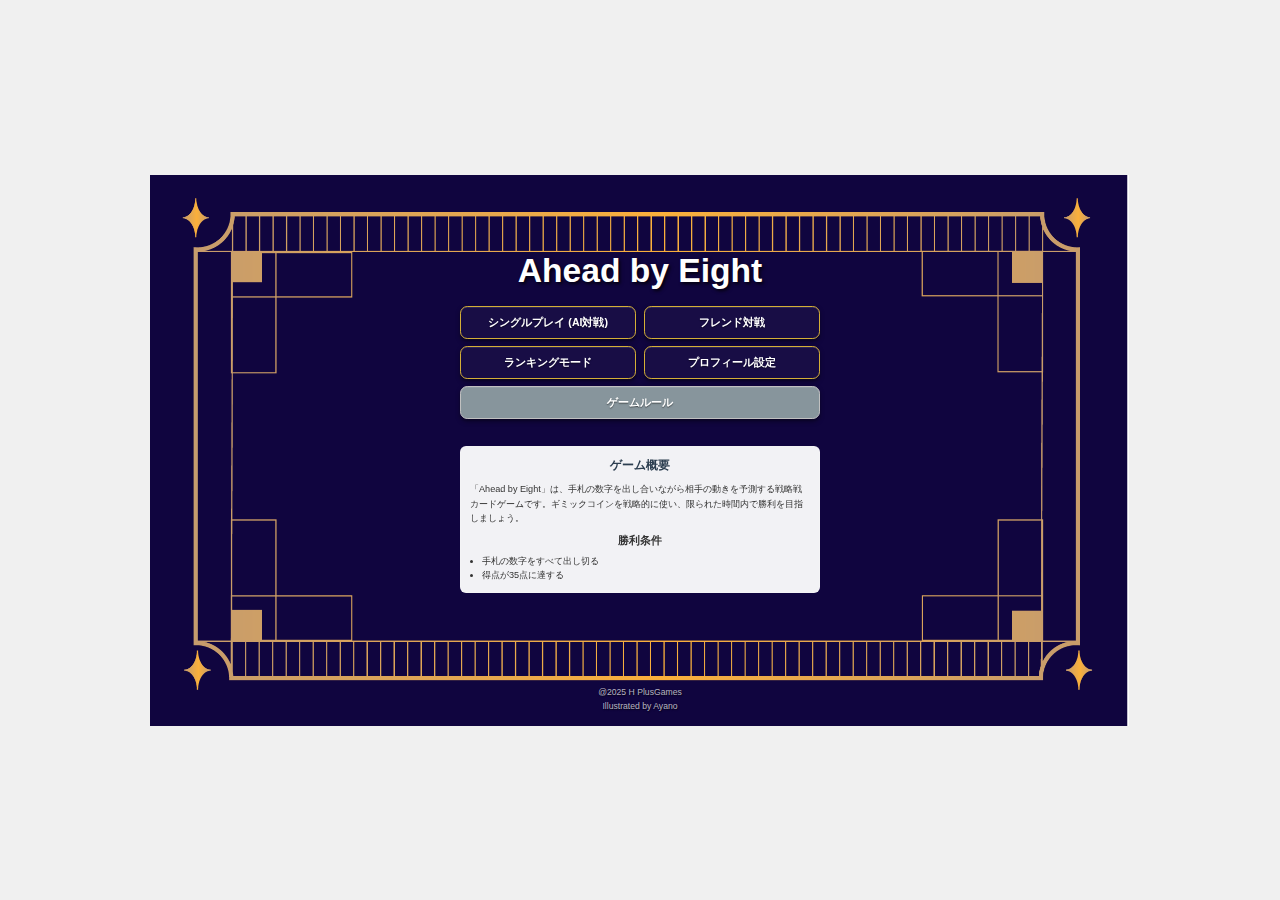
<file: index.html>
<!DOCTYPE html>
<html lang="ja">
<head>
    <meta charset="UTF-8">
    <meta name="viewport" content="width=device-width, initial-scale=1.0">
    <title>Ahead by Eight - ターン制戦略戦ゲーム</title>
    <style>
        * {
            margin: 0;
            padding: 0;
            box-sizing: border-box;
        }
        
        body {
            font-family: 'Helvetica Neue', Arial, sans-serif;
            background-color: #f0f0f0;
            color: #333;
            line-height: 1.6;
            margin: 0;
            padding: 0;
            display: flex;
            justify-content: center;
            align-items: center;
            min-height: 100vh;
        }
        
        .container {
            width: 1920px;
            height: 1080px;
            background: url('images/background/top background.png') center/85% no-repeat;
            display: flex;
            flex-direction: column;
            align-items: center;
            justify-content: center;
            text-align: center;
            position: relative;
            border-radius: 15px;
            padding: 20px;
            padding-top: 115px;
            transform-origin: center center;
            zoom: 1;
        }
        
        /* Use zoom instead of transform to maintain relative positioning */
        @media (max-width: 2000px) {
            .container {
                zoom: 0.9;
            }
        }
        
        @media (max-width: 1800px) {
            .container {
                zoom: 0.8;
            }
        }
        
        @media (max-width: 1600px) {
            .container {
                zoom: 0.7;
            }
        }
        
        @media (max-width: 1400px) {
            .container {
                zoom: 0.6;
            }
        }
        
        @media (max-width: 1200px) {
            .container {
                zoom: 0.5;
            }
        }
        
        @media (max-width: 1000px) {
            .container {
                zoom: 0.4;
            }
        }
        
        .title {
            font-size: 3.5rem;
            margin-bottom: 15px;
            color: white;
            text-shadow: 3px 3px 6px rgba(0, 0, 0, 0.8);
            font-weight: bold;
        }
        
        
        .menu {
            display: grid;
            grid-template-columns: 1fr 1fr;
            gap: 12px;
            margin-bottom: 15px;
            width: 100%;
            max-width: 600px;
        }
        
        .menu-button {
            padding: 14px 10px;
            background-color: rgba(255, 255, 255, 0.034);
            color: white;
            border: 3px solid #d4af37;
            border-radius: 12px;
            font-size: 1.1rem;
            font-weight: bold;
            cursor: pointer;
            position: relative;
            transition: all 0.3s ease;
            box-shadow: 
                0 4px 8px rgba(0, 0, 0, 0.3),
                0 2px 4px rgba(0, 0, 0, 0.2),
                inset 0 1px 0 rgba(255, 255, 255, 0.2);
            backdrop-filter: blur(10px);
            text-shadow: 0 1px 2px rgba(0, 0, 0, 0.5);
        }
        
        .menu-button:hover {
            transform: translateY(-3px);
            background-color: rgba(41, 128, 185, 0.95);
            border-color: #ffd700;
            box-shadow: 
                0 6px 12px rgba(0, 0, 0, 0.4),
                0 3px 6px rgba(0, 0, 0, 0.3),
                inset 0 1px 0 rgba(255, 255, 255, 0.3),
                0 0 15px rgba(212, 175, 55, 0.4);
        }
        
        .menu-button:active {
            transform: translateY(-1px);
            transition: all 0.1s ease;
        }
        
        .menu-button.secondary {
            grid-column: span 2;
            background-color: rgba(149, 165, 166, 0.9);
            border-color: #c0c0c0;
        }
        
        .menu-button.secondary:hover {
            background-color: rgba(127, 140, 141, 0.95);
            border-color: #e6e6e6;
            box-shadow: 
                0 6px 12px rgba(0, 0, 0, 0.4),
                0 3px 6px rgba(0, 0, 0, 0.3),
                inset 0 1px 0 rgba(255, 255, 255, 0.3),
                0 0 15px rgba(192, 192, 192, 0.4);
        }
        
        .game-description {
            background-color: rgba(255, 255, 255, 0.95);
            border-radius: 10px;
            padding: 15px;
            margin-top: 30px;
            max-width: 600px;
            backdrop-filter: blur(10px);
            border: 2px solid rgba(255, 255, 255, 0.2);
        }
        
        .game-description h2 {
            color: #2c3e50;
            margin-bottom: 10px;
            font-size: 1.3rem;
        }
        
        .game-description h3 {
            font-size: 1.1rem;
            margin-bottom: 8px;
        }
        
        .game-description p {
            margin-bottom: 10px;
            text-align: left;
            font-size: 0.95rem;
        }
        
        .game-description ul {
            text-align: left;
            padding-left: 20px;
            margin-bottom: 0;
        }
        
        .game-description li {
            font-size: 0.95rem;
        }
        
        footer {
            margin-top: 155px;
            color: rgba(255, 255, 255, 0.7);
            font-size: 0.9rem;
            text-shadow: 1px 1px 2px rgba(0, 0, 0, 0.7);
        }
        
        @media (max-width: 768px) {
            body {
                background-attachment: scroll;
            }
            
            .title {
                font-size: 2.5rem;
            }
            
            .menu-button {
                font-size: 1.1rem;
                padding: 12px 18px; 
            }
        }
    </style>
</head>
<body>
    <div class="container">
        <h1 class="title">Ahead by Eight</h1>
        
        <div class="menu">
            <button class="menu-button" onclick="location.href='GamePage.html'">シングルプレイ (AI対戦)</button>
            <button class="menu-button" onclick="location.href='FriendMatchPage.html'">フレンド対戦</button>
            <button class="menu-button" onclick="location.href='RankingPage.html'">ランキングモード</button>
            <button class="menu-button" onclick="location.href='ProfilePage.html'">プロフィール設定</button>
            
            <button class="menu-button secondary" onclick="showRules()">ゲームルール</button>
        </div>
        
        <div class="game-description">
            <h2>ゲーム概要</h2>
            <p>「Ahead by Eight」は、手札の数字を出し合いながら相手の動きを予測する戦略戦カードゲームです。ギミックコインを戦略的に使い、限られた時間内で勝利を目指しましょう。</p>
            
            <h3>勝利条件</h3>
            <ul>
                <li>手札の数字をすべて出し切る</li>
                <li>得点が35点に達する</li>
            </ul>
        </div>
        
        <footer>
            @2025 H PlusGames<br>
            Illustrated by Ayano
        </footer>
    </div>
    
    <script>
        function showRules() {
            location.href = 'RulesPage.html';
        }
    </script>
</body>
</html>
</file>
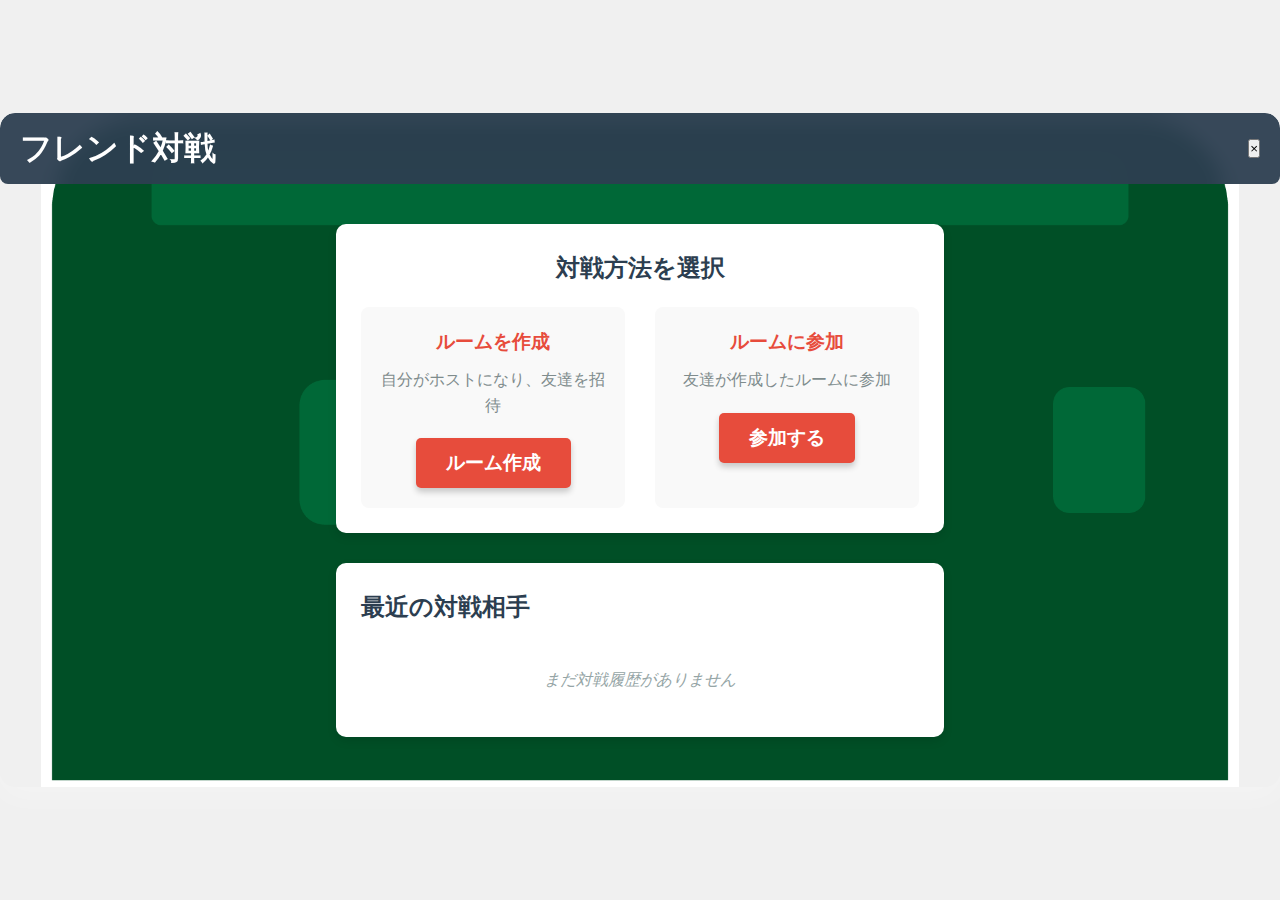
<file: FriendMatchPage.html>
<!DOCTYPE html>
<html lang="ja">
<head>
    <meta charset="UTF-8">
    <meta name="viewport" content="width=device-width, initial-scale=1.0">
    <title>Ahead by Eight - フレンド対戦</title>
    <link rel="stylesheet" href="styles/game.css">
    <link rel="stylesheet" href="styles/friend-match.css">
</head>
<body>
    <div class="game-container">
        <header class="game-header">
            <h1>フレンド対戦</h1>
            <button id="quit-button" class="quit-button" title="トップに戻る">×</button>
        </header>

        <div class="friend-match-container">
            <div class="match-options">
                <div class="match-type">
                    <h2>対戦方法を選択</h2>
                    <div class="options-container">
                        <div class="option-card">
                            <h3>ルームを作成</h3>
                            <p>自分がホストになり、友達を招待</p>
                            <button id="create-room" class="game-button battle-button">ルーム作成</button>
                        </div>
                        <div class="option-card">
                            <h3>ルームに参加</h3>
                            <p>友達が作成したルームに参加</p>
                            <button id="join-room" class="game-button battle-button">参加する</button>
                        </div>
                    </div>
                </div>

                <div class="room-creation-panel" id="room-creation-panel" style="display: none;">
                    <h2>ルーム作成</h2>
                    <div class="room-code-display">
                        <p>ルームコード:</p>
                        <div id="room-code" class="room-code">XXXX</div>
                        <p>このコードを友達に共有して招待しましょう</p>
                    </div>
                    <div class="waiting-status">
                        <p>対戦相手の参加を待っています...</p>
                        <div class="spinner"></div>
                    </div>
                    <button id="cancel-room" class="game-button">キャンセル</button>
                </div>

                <div class="room-joining-panel" id="room-joining-panel" style="display: none;">
                    <h2>ルームに参加</h2>
                    <div class="code-entry">
                        <p>友達から受け取ったルームコードを入力:</p>
                        <input type="text" id="enter-room-code" placeholder="ルームコード (例: ABCD)" maxlength="4">
                        <button id="submit-code" class="game-button battle-button">参加</button>
                    </div>
                    <div id="code-error" class="error-message" style="display: none;">
                        有効なルームコードを入力してください
                    </div>
                    <button id="cancel-join" class="game-button">キャンセル</button>
                </div>
            </div>

            <div class="friend-list">
                <h2>最近の対戦相手</h2>
                <div class="friend-list-container" id="recent-opponents">
                    <div class="friend-item">
                        <span class="friend-name">プレイヤー1</span>
                        <button class="game-button small-button">招待</button>
                    </div>
                    <div class="friend-item">
                        <span class="friend-name">プレイヤー2</span>
                        <button class="game-button small-button">招待</button>
                    </div>
                    <div class="no-friends-message">
                        <p>まだ対戦履歴がありません</p>
                    </div>
                </div>
            </div>
        </div>

        <div class="game-message" id="game-message">
            <!-- ゲームメッセージ表示エリア -->
        </div>

        <div class="game-overlay" id="game-overlay">
            <div class="overlay-content" id="overlay-content">
                <!-- オーバーレイコンテンツ -->
            </div>
        </div>
    </div>

    <!-- スクリプト -->
    <script src="scripts/ui.js"></script>
    <script src="scripts/friend-match.js"></script>
    <script>
        // ページ読み込み時に実行
        document.addEventListener('DOMContentLoaded', () => {
            // 「×」ボタンのイベントリスナー
            const quitButton = document.getElementById('quit-button');
            if (quitButton) {
                quitButton.addEventListener('click', () => {
                    if (confirm('トップページに戻りますか？')) {
                        window.location.href = 'index.html';
                    }
                });
            }

            // ルーム作成ボタン
            const createRoomBtn = document.getElementById('create-room');
            const roomCreationPanel = document.getElementById('room-creation-panel');
            const matchOptions = document.querySelector('.match-options');
            const roomCode = document.getElementById('room-code');
            const cancelRoomBtn = document.getElementById('cancel-room');

            if (createRoomBtn) {
                createRoomBtn.addEventListener('click', () => {
                    // ルームコードをランダムに生成
                    const code = generateRoomCode();
                    roomCode.textContent = code;
                    
                    // パネルを表示
                    roomCreationPanel.style.display = 'block';
                    document.querySelector('.match-type').style.display = 'none';
                    
                    // サーバーとの通信を模倣
                    setTimeout(() => {
                        showMessage('対戦相手が見つかりました！ゲームを開始します...', 'info');
                        setTimeout(() => {
                            window.location.href = 'GamePage.html?mode=friend&room=' + code;
                        }, 2000);
                    }, 5000);
                });
            }

            if (cancelRoomBtn) {
                cancelRoomBtn.addEventListener('click', () => {
                    roomCreationPanel.style.display = 'none';
                    document.querySelector('.match-type').style.display = 'block';
                });
            }

            // ルーム参加ボタン
            const joinRoomBtn = document.getElementById('join-room');
            const roomJoiningPanel = document.getElementById('room-joining-panel');
            const submitCodeBtn = document.getElementById('submit-code');
            const cancelJoinBtn = document.getElementById('cancel-join');
            const roomCodeInput = document.getElementById('enter-room-code');
            const codeError = document.getElementById('code-error');

            if (joinRoomBtn) {
                joinRoomBtn.addEventListener('click', () => {
                    roomJoiningPanel.style.display = 'block';
                    document.querySelector('.match-type').style.display = 'none';
                });
            }

            if (submitCodeBtn) {
                submitCodeBtn.addEventListener('click', () => {
                    const code = roomCodeInput.value.toUpperCase();
                    if (code.length === 4 && /^[A-Z0-9]{4}$/.test(code)) {
                        showMessage('ルームに接続中...', 'info');
                        setTimeout(() => {
                            window.location.href = 'GamePage.html?mode=friend&room=' + code;
                        }, 2000);
                    } else {
                        codeError.style.display = 'block';
                    }
                });
            }

            if (cancelJoinBtn) {
                cancelJoinBtn.addEventListener('click', () => {
                    roomJoiningPanel.style.display = 'none';
                    document.querySelector('.match-type').style.display = 'block';
                    codeError.style.display = 'none';
                });
            }

            // メッセージ表示関数
            function showMessage(message, type = 'default') {
                const messageEl = document.getElementById('game-message');
                if (!messageEl) return;
                
                // メッセージをセット
                messageEl.textContent = message;
                messageEl.className = `game-message ${type} show`;
                
                // 自動的に消える
                setTimeout(() => {
                    messageEl.classList.remove('show');
                }, 3000);
            }

            // ランダムなルームコードを生成
            function generateRoomCode() {
                const chars = 'ABCDEFGHIJKLMNOPQRSTUVWXYZ0123456789';
                let code = '';
                for (let i = 0; i < 4; i++) {
                    code += chars.charAt(Math.floor(Math.random() * chars.length));
                }
                return code;
            }
        });
    </script>
</body>
</html>
</file>
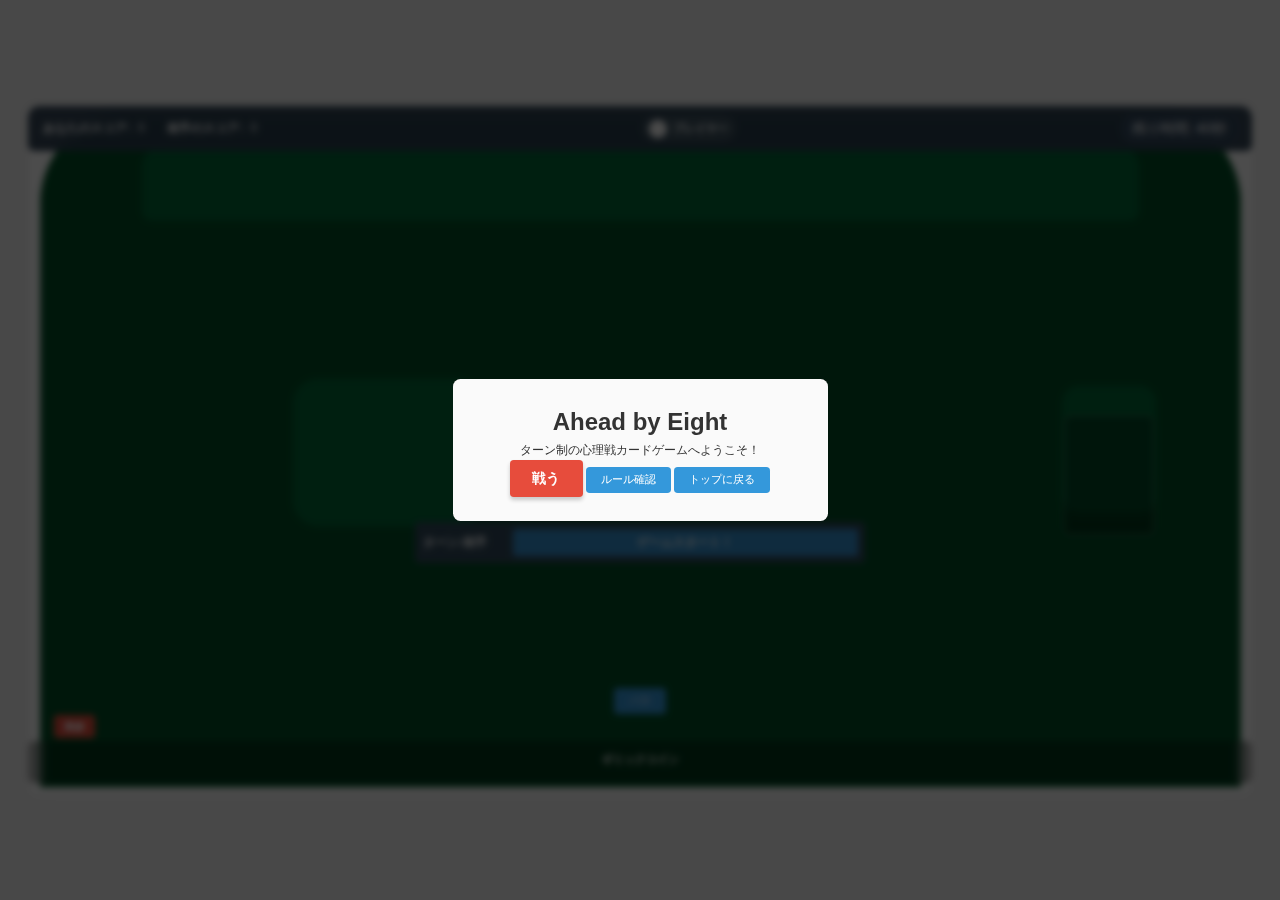
<file: GamePage.html>
<!DOCTYPE html>
<html lang="ja">
<head>
    <meta charset="UTF-8">
    <meta name="viewport" content="width=device-width, initial-scale=1.0">
    <title>Ahead by Eight - ゲーム</title>
    <link rel="stylesheet" href="styles/game.css">
</head>
<body>
    <div class="game-wrapper">
        <div class="game-container">
            <header class="game-header">
            <div class="score-display">
                <div class="player-score">
                    <span class="score-label">あなたのスコア:</span>
                    <span id="player-score">0</span>
                </div>
                <div class="opponent-score">
                    <span class="score-label">相手のスコア:</span>
                    <span id="opponent-score">0</span>
                </div>
            </div>
            <div class="player-info-display">
                <div class="player-flag" id="player-flag"></div>
                <span class="player-name-display" id="player-name-display">プレイヤー</span>
            </div>
            <div class="timer-container">
                <span class="timer-label">残り時間:</span>
                <span id="timer">40</span>秒
            </div>
        </header>

        <div class="game-board">
            <div class="opponent-area">
                <div class="opponent-hand" id="opponent-hand">
                    <!-- AI/相手の手札 (裏面表示) -->
                </div>
            </div>

            <div class="play-area">
                <div class="field-cards" id="field-cards">
                    <!-- 場に出されたカード -->
                </div>
                <div class="game-status-bar">
                    <div class="turn-info">ターン:<span id="turn-player">相手</span></div>
                    <div class="game-status-text">ゲームスタート！</div>
                </div>
            </div>

            <div class="discard-pile" id="discard-pile">
                <!-- 使い終わったカード -->
            </div>

            <!-- Active Gimmick Display -->
            <div class="active-gimmick-display" id="active-gimmick-display">
                <div class="active-gimmick-user" id="active-gimmick-user"></div>
                <div class="active-gimmick-icon" id="active-gimmick-icon"></div>
                <div class="active-gimmick-text" id="active-gimmick-text"></div>
            </div>

            <div class="player-area">
                <div class="action-buttons-container">
                    <button id="skip-button" class="game-button">パス</button>
                </div>
                <div class="player-hand" id="player-hand">
                    <!-- プレイヤーの手札 -->
                </div>
            </div>
        </div>

        <div class="gimmick-area">
            <h3>ギミックコイン</h3>
            <div class="gimmick-coins" id="gimmick-coins">
                <!-- ギミックコインが表示される -->
            </div>
        </div>

        <!-- 降参ボタンを独立した要素として配置 -->
        <button id="surrender-button" class="surrender-button">降参</button>

        <!-- Hidden game message - used for JS functionality but not displayed -->
        <div class="game-message" id="game-message" style="display:none;">
            <!-- ゲームメッセージ表示エリア -->
        </div>

        <div class="game-overlay" id="game-overlay">
            <div class="overlay-content" id="overlay-content">
                <!-- オーバーレイコンテンツ (ゲーム開始、終了など) -->
            </div>
        </div>
    </div>
    </div>

    <!-- スクリプト -->
    <script src="scripts/audio.js"></script>
    <script src="scripts/cards.js"></script>
    <script src="scripts/gimmicks.js"></script>
    <script src="scripts/ai.js"></script>
    <script src="scripts/game.js"></script>
    <script src="scripts/ui.js"></script>
    <script>
        // URLパラメータを解析して、ランキングモードからの起動か確認
        document.addEventListener('DOMContentLoaded', () => {
            // URLパラメータを取得
            const urlParams = new URLSearchParams(window.location.search);
            const gameMode = urlParams.get('mode');
            const opponent = urlParams.get('opponent');
            const difficulty = urlParams.get('difficulty');
            
            // ゲームインスタンスを取得
            const game = window.game;
            
            if (game && gameMode === 'ranking') {
                console.log('ランキングモードでゲームを開始します');
                
                // CPUの場合は難易度を設定
                if (opponent === 'cpu' && difficulty === 'advanced') {
                    console.log('上級AIとの対戦を開始します');
                    
                    // 上級AIの設定
                    setTimeout(() => {
                        if (game.ai) {
                            game.ai.setDifficulty(AI_DIFFICULTY.ADVANCED);
                            console.log('AIの難易度を上級に設定しました');
                        }
                    }, 500); // ゲームの初期化が完了するのを少し待つ
                }
            }
        });
    </script>
</body>
</html>
</file>
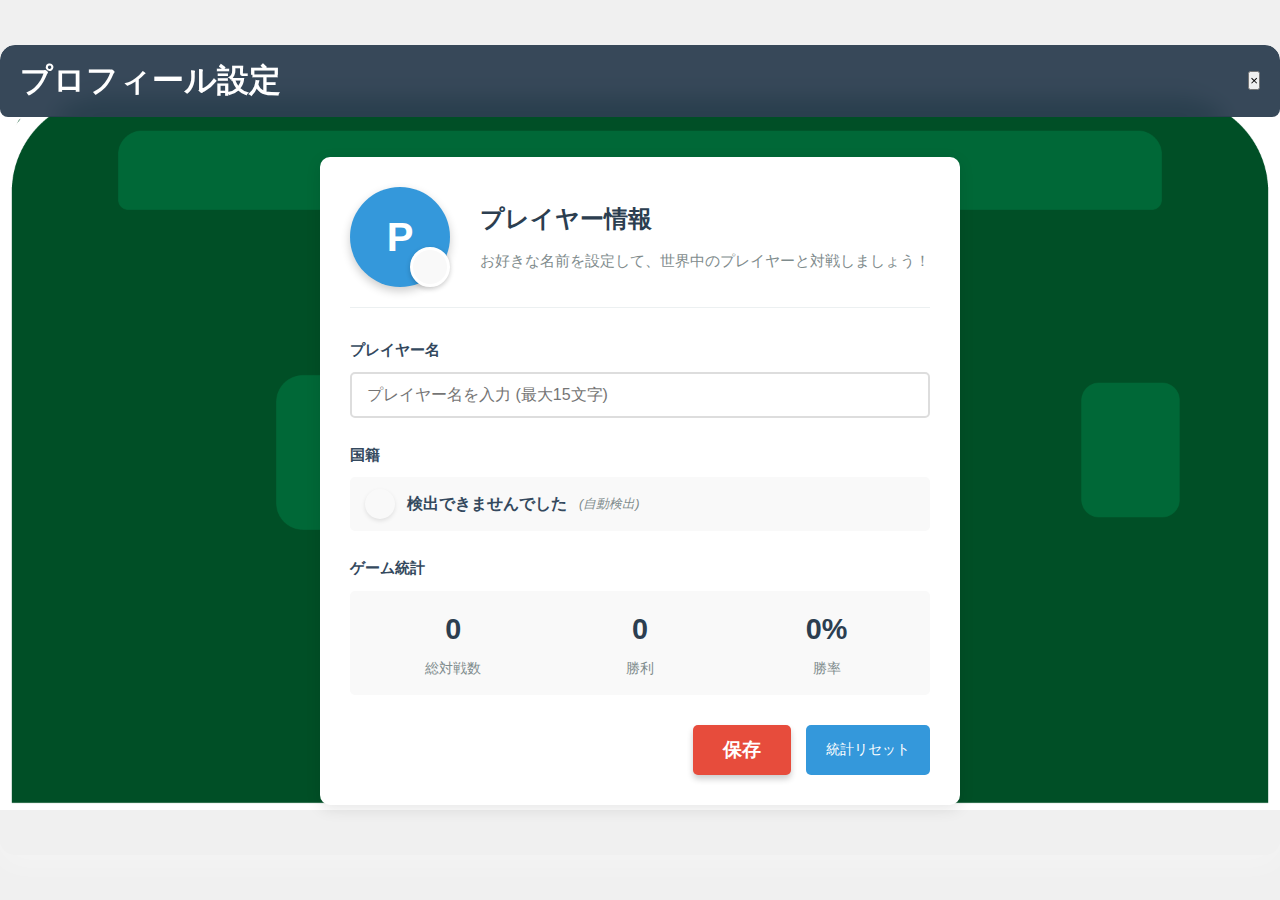
<file: ProfilePage.html>
<!DOCTYPE html>
<html lang="ja">
<head>
    <meta charset="UTF-8">
    <meta name="viewport" content="width=device-width, initial-scale=1.0">
    <title>Ahead by Eight - プロフィール設定</title>
    <link rel="stylesheet" href="styles/game.css">
    <link rel="stylesheet" href="styles/profile.css">
</head>
<body>
    <div class="game-container">
        <header class="game-header">
            <h1>プロフィール設定</h1>
            <button id="quit-button" class="quit-button" title="トップに戻る">×</button>
        </header>

        <div class="profile-container">
            <div class="profile-card">
                <div class="profile-header">
                    <div class="profile-avatar-container">
                        <div class="profile-avatar" id="profile-avatar">
                            <!-- Default avatar or first letter of name -->
                            <span id="avatar-initial">P</span>
                        </div>
                        <div class="country-flag" id="country-flag">
                            <!-- Country flag will be inserted here -->
                        </div>
                    </div>
                    <div class="profile-info">
                        <h2>プレイヤー情報</h2>
                        <p>お好きな名前を設定して、世界中のプレイヤーと対戦しましょう！</p>
                    </div>
                </div>
                
                <div class="profile-form">
                    <div class="form-group">
                        <label for="player-name">プレイヤー名</label>
                        <input type="text" id="player-name" maxlength="15" placeholder="プレイヤー名を入力 (最大15文字)">
                    </div>
                    
                    <div class="form-group country-info">
                        <label>国籍</label>
                        <div class="country-display">
                            <div class="country-flag-mini" id="country-flag-mini"></div>
                            <span id="country-name">検出中...</span>
                            <span class="auto-detect">(自動検出)</span>
                        </div>
                    </div>
                    
                    <div class="form-group">
                        <label>ゲーム統計</label>
                        <div class="stats-display">
                            <div class="stat-item">
                                <span class="stat-value" id="games-played">0</span>
                                <span class="stat-label">総対戦数</span>
                            </div>
                            <div class="stat-item">
                                <span class="stat-value" id="wins">0</span>
                                <span class="stat-label">勝利</span>
                            </div>
                            <div class="stat-item">
                                <span class="stat-value" id="win-rate">0%</span>
                                <span class="stat-label">勝率</span>
                            </div>
                        </div>
                    </div>
                </div>
                
                <div class="profile-actions">
                    <button id="save-profile" class="game-button battle-button">保存</button>
                    <button id="reset-stats" class="game-button">統計リセット</button>
                </div>
            </div>
        </div>

        <div class="game-message" id="game-message">
            <!-- ゲームメッセージ表示エリア -->
        </div>
    </div>

    <!-- スクリプト -->
    <script src="scripts/profile.js"></script>
</body>
</html>
</file>
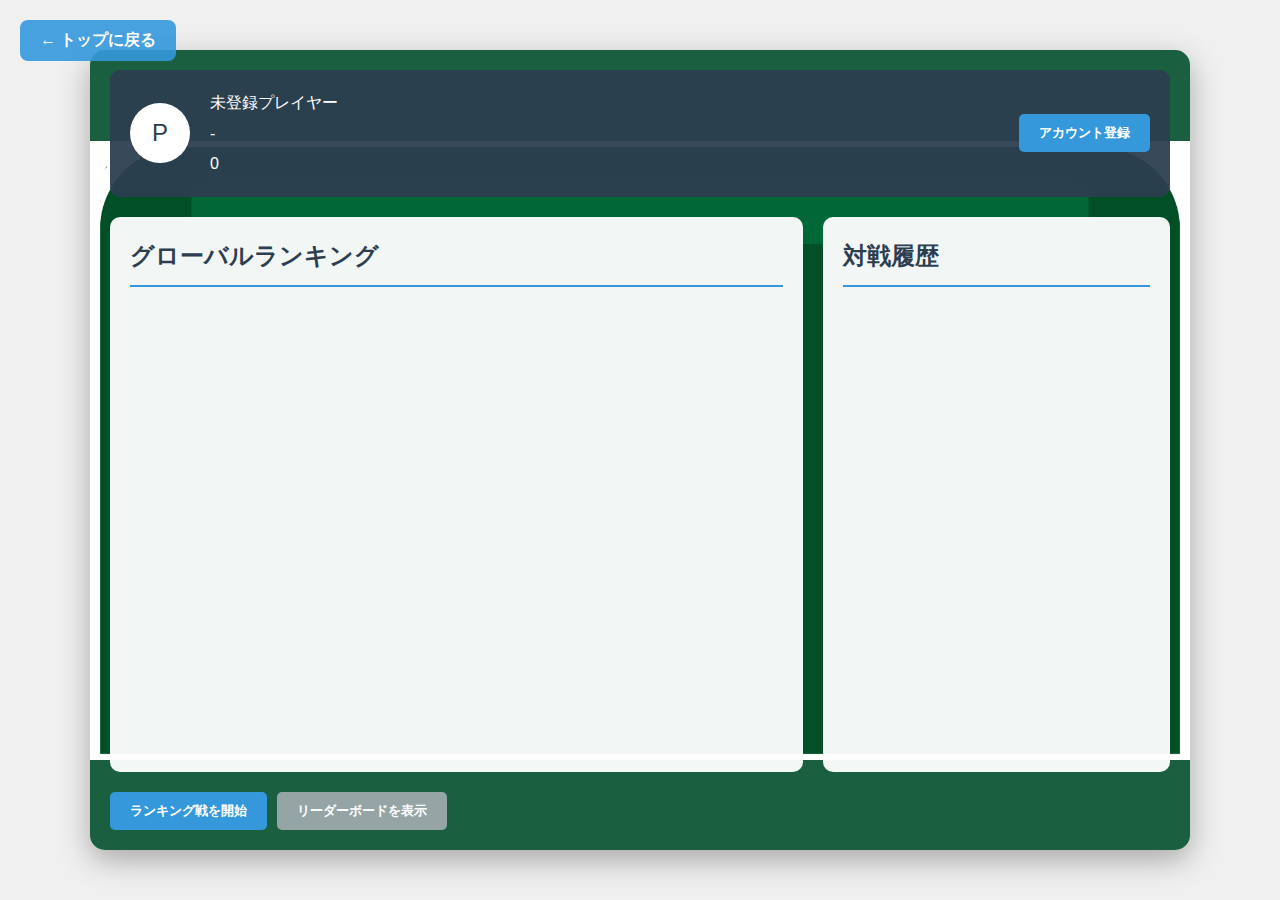
<file: RankingPage.html>
<!DOCTYPE html>
<html lang="ja">
<head>
    <meta charset="UTF-8">
    <meta name="viewport" content="width=device-width, initial-scale=1.0">
    <title>ランキング戦 - Ahead by Eight</title>
    <link rel="stylesheet" href="styles/game.css">
    <style>
        .ranking-container {
            width: 1100px;
            height: 800px;
            background: url('images/background/playmat.png') center/contain no-repeat;
            background-color: #1a5f3f;
            display: flex;
            flex-direction: column;
            position: relative;
            transform-origin: center center;
            box-shadow: 0 10px 30px rgba(0, 0, 0, 0.3);
            border-radius: 15px;
            overflow: hidden;
            padding: 20px;
        }

        .ranking-header {
            display: flex;
            justify-content: space-between;
            align-items: center;
            padding: 20px;
            background-color: rgba(44, 62, 80, 0.95);
            border-radius: 10px;
            color: white;
            margin-bottom: 20px;
        }

        .player-info {
            display: flex;
            align-items: center;
            gap: 20px;
        }

        .player-avatar {
            width: 60px;
            height: 60px;
            border-radius: 50%;
            background-color: #fff;
            display: flex;
            align-items: center;
            justify-content: center;
            font-size: 24px;
            color: #2c3e50;
        }

        .player-stats {
            display: flex;
            flex-direction: column;
            gap: 5px;
        }

        .ranking-content {
            display: grid;
            grid-template-columns: 2fr 1fr;
            gap: 20px;
            flex: 1;
        }

        .ranking-section {
            background-color: rgba(255, 255, 255, 0.95);
            border-radius: 10px;
            padding: 20px;
            display: flex;
            flex-direction: column;
        }

        .ranking-title {
            font-size: 1.5rem;
            color: #2c3e50;
            margin-bottom: 20px;
            padding-bottom: 10px;
            border-bottom: 2px solid #3498db;
        }

        .ranking-list {
            flex: 1;
            overflow-y: auto;
        }

        .ranking-item {
            display: flex;
            align-items: center;
            padding: 10px;
            border-bottom: 1px solid #eee;
            transition: background-color 0.3s;
        }

        .ranking-item:hover {
            background-color: rgba(52, 152, 219, 0.1);
        }

        .rank {
            width: 40px;
            height: 40px;
            border-radius: 50%;
            background-color: #95a5a6;
            color: white;
            display: flex;
            align-items: center;
            justify-content: center;
            margin-right: 15px;
            font-weight: bold;
        }

        .rank.top-1 { background-color: #f1c40f; }
        .rank.top-2 { background-color: #bdc3c7; }
        .rank.top-3 { background-color: #d35400; }

        .player-name {
            flex: 1;
            font-weight: bold;
        }

        .points {
            font-weight: bold;
            color: #2c3e50;
        }

        .match-history {
            background-color: rgba(255, 255, 255, 0.95);
            border-radius: 10px;
            padding: 20px;
        }

        .history-item {
            display: flex;
            align-items: center;
            padding: 10px;
            border-bottom: 1px solid #eee;
            gap: 10px;
        }

        .history-result {
            padding: 4px 8px;
            border-radius: 4px;
            font-weight: bold;
        }

        .history-result.win {
            background-color: #2ecc71;
            color: white;
        }

        .history-result.lose {
            background-color: #e74c3c;
            color: white;
        }

        .action-buttons {
            display: flex;
            gap: 10px;
            margin-top: 20px;
        }

        .action-button {
            padding: 10px 20px;
            border: none;
            border-radius: 5px;
            font-weight: bold;
            cursor: pointer;
            transition: all 0.3s;
        }

        .action-button.primary {
            background-color: #3498db;
            color: white;
        }

        .action-button.secondary {
            background-color: #95a5a6;
            color: white;
        }

        .action-button:hover {
            transform: translateY(-2px);
            box-shadow: 0 2px 5px rgba(0, 0, 0, 0.2);
        }

        .back-button {
            position: absolute;
            top: 20px;
            left: 20px;
            padding: 10px 20px;
            background-color: rgba(52, 152, 219, 0.9);
            color: white;
            border: none;
            border-radius: 8px;
            font-size: 1rem;
            font-weight: bold;
            cursor: pointer;
            transition: all 0.3s;
            z-index: 10;
        }

        .back-button:hover {
            background-color: rgba(41, 128, 185, 0.95);
            transform: translateY(-2px);
        }

        #waiting-overlay {
            position: fixed;
            top: 0;
            left: 0;
            right: 0;
            bottom: 0;
            background: rgba(0, 0, 0, 0.8);
            display: none;
            justify-content: center;
            align-items: center;
            z-index: 1000;
        }

        .waiting-content {
            background: white;
            padding: 30px;
            border-radius: 10px;
            text-align: center;
        }

        .waiting-spinner {
            width: 50px;
            height: 50px;
            border: 5px solid #f3f3f3;
            border-top: 5px solid #3498db;
            border-radius: 50%;
            animation: spin 1s linear infinite;
            margin: 0 auto 20px;
        }

        @keyframes spin {
            0% { transform: rotate(0deg); }
            100% { transform: rotate(360deg); }
        }

        @media (max-width: 1150px) {
            .ranking-container {
                transform: scale(0.9);
            }
        }

        @media (max-width: 1000px) {
            .ranking-container {
                transform: scale(0.8);
            }
        }
    </style>
</head>
<body>
    <button class="back-button" onclick="location.href='index.html'">← トップに戻る</button>

    <div class="ranking-container">
        <div class="ranking-header">
            <div class="player-info">
                <div class="player-avatar">P</div>
                <div class="player-stats">
                    <div id="player-name">未登録</div>
                    <div id="player-rank">ランク: -</div>
                    <div id="player-points">ポイント: 0</div>
                </div>
            </div>
            <div class="account-status" id="account-status">
                <!-- アカウント状態に応じて表示が変わります -->
            </div>
        </div>

        <div class="ranking-content">
            <div class="ranking-section">
                <h2 class="ranking-title">グローバルランキング</h2>
                <div class="ranking-list" id="global-ranking">
                    <!-- ランキングリストがここに表示されます -->
                </div>
            </div>

            <div class="ranking-section">
                <h2 class="ranking-title">対戦履歴</h2>
                <div class="ranking-list" id="match-history">
                    <!-- 対戦履歴がここに表示されます -->
                </div>
            </div>
        </div>

        <div class="action-buttons">
            <button id="start-ranking-match" class="action-button primary">ランキング戦を開始</button>
            <button id="view-leaderboard" class="action-button secondary">リーダーボードを表示</button>
        </div>
    </div>

    <div id="waiting-overlay">
        <div class="waiting-content">
            <div class="waiting-spinner"></div>
            <h3>対戦相手を探しています...</h3>
            <p id="waiting-time">待機時間: 0:00</p>
            <button id="cancel-matchmaking" class="action-button secondary">キャンセル</button>
        </div>
    </div>

    <script src="scripts/account.js"></script>
    <script src="scripts/ranking.js"></script>
    <script>
        document.addEventListener('DOMContentLoaded', () => {
            const accountManager = new AccountManager();
            
            // アカウント状態の確認と表示の更新
            function updateAccountStatus() {
                const statusDiv = document.getElementById('account-status');
                const startButton = document.getElementById('start-ranking-match');
                
                if (accountManager.isLoggedIn()) {
                    const account = accountManager.getAccountInfo();
                    document.getElementById('player-name').textContent = account.email;
                    statusDiv.innerHTML = `
                        <div style="color: #2ecc71;">✓ アカウント登録済み</div>
                        <div style="font-size: 0.8em;">ID: ${account.accountNumber}</div>
                    `;
                    startButton.disabled = false;
                } else {
                    statusDiv.innerHTML = `
                        <button onclick="showRegistrationForm()" class="action-button primary">
                            アカウント登録
                        </button>
                    `;
                    startButton.disabled = true;
                }
            }
            
            // 初期表示の更新
            updateAccountStatus();
            
            // ランキング戦開始ボタンのイベント設定
            document.getElementById('start-ranking-match').addEventListener('click', () => {
                if (!accountManager.isLoggedIn()) {
                    showRegistrationForm();
                    return;
                }
                
                // ランキング戦の開始処理
                rankingSystem.startMatchmaking((opponent) => {
                    // マッチが見つかった時の処理
                    location.href = `GamePage.html?mode=ranking&opponent=${opponent.name}`;
                });
            });
        });
    </script>
</body>
</html>
</file>
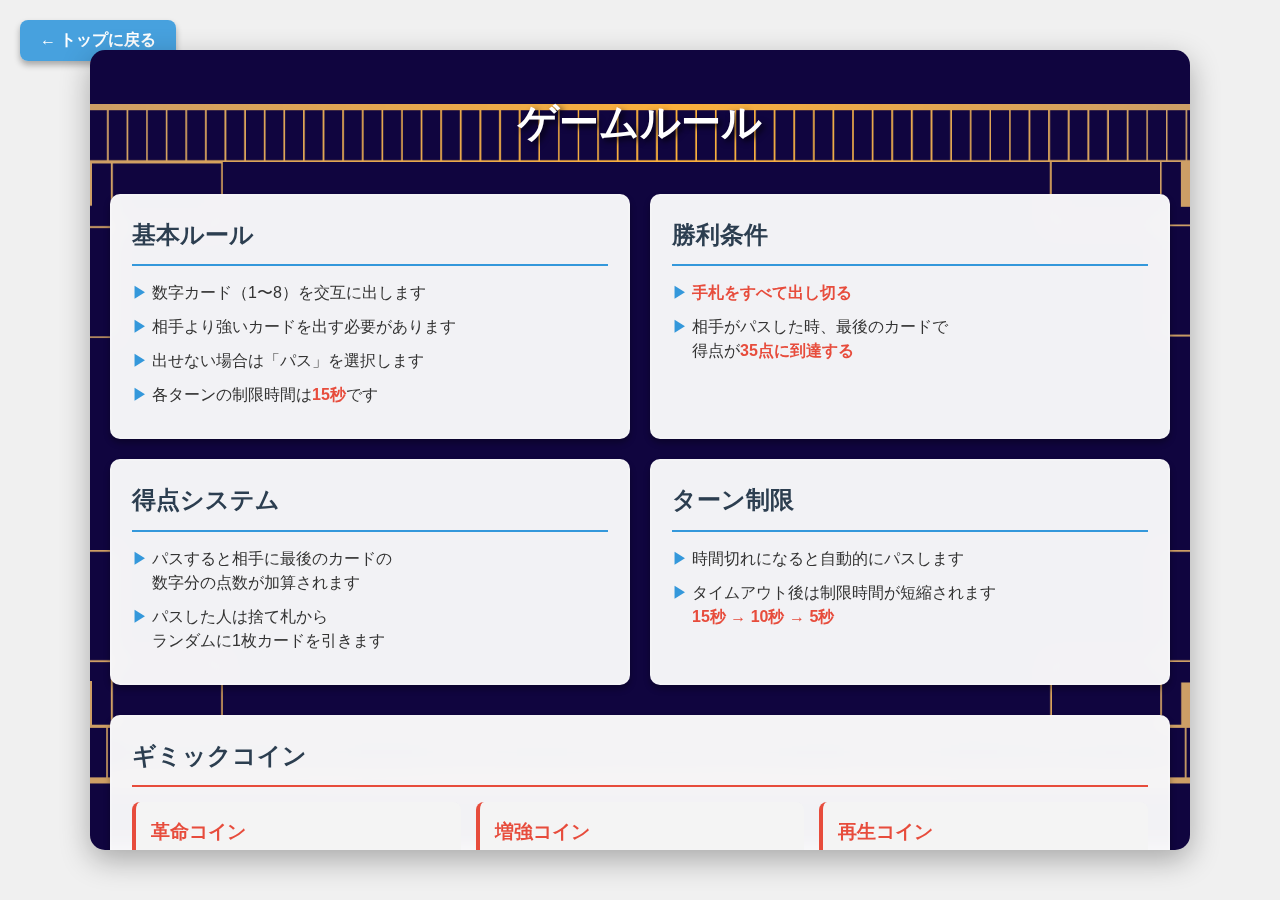
<file: RulesPage.html>
<!DOCTYPE html>
<html lang="ja">
<head>
    <meta charset="UTF-8">
    <meta name="viewport" content="width=device-width, initial-scale=1.0">
    <title>ゲームルール - Ahead by Eight</title>
    <style>
        * {
            margin: 0;
            padding: 0;
            box-sizing: border-box;
        }
        
        body {
            font-family: 'Helvetica Neue', Arial, sans-serif;
            background-color: #f0f0f0;
            color: #333;
            line-height: 1.6;
            margin: 0;
            padding: 0;
            display: flex;
            justify-content: center;
            align-items: center;
            min-height: 100vh;
        }
        
        .container {
            width: 1100px;
            height: 800px;
            background: url('images/background/top background.png') center/cover no-repeat;
            background-color: #2c5f7c;
            box-shadow: 0 10px 30px rgba(0, 0, 0, 0.3);
            border-radius: 15px;
            padding: 40px 20px;
            position: relative;
            transform-origin: center center;
            overflow-y: auto;
            overflow-x: hidden;
        }
        
        /* Scale container to fit viewport */
        @media (max-width: 1150px) {
            .container {
                transform: scale(0.9);
            }
        }
        
        @media (max-width: 1050px) {
            .container {
                transform: scale(0.8);
            }
        }
        
        @media (max-width: 950px) {
            .container {
                transform: scale(0.7);
            }
        }
        
        @media (max-width: 850px) {
            .container {
                transform: scale(0.6);
            }
        }
        
        .header {
            text-align: center;
            margin-bottom: 40px;
        }
        
        .title {
            font-size: 2.5rem;
            color: white;
            text-shadow: 3px 3px 6px rgba(0, 0, 0, 0.8);
            font-weight: bold;
            margin-bottom: 10px;
        }
        
        .back-button {
            position: absolute;
            top: 20px;
            left: 20px;
            padding: 10px 20px;
            background-color: rgba(52, 152, 219, 0.9);
            color: white;
            border: none;
            border-radius: 8px;
            font-size: 1rem;
            font-weight: bold;
            cursor: pointer;
            transition: all 0.3s;
            box-shadow: 0 4px 6px rgba(0, 0, 0, 0.3);
            backdrop-filter: blur(5px);
        }
        
        .back-button:hover {
            background-color: rgba(41, 128, 185, 0.95);
            transform: translateY(-2px);
        }
        
        .rules-grid {
            display: grid;
            grid-template-columns: repeat(auto-fit, minmax(400px, 1fr));
            gap: 20px;
            margin-bottom: 30px;
        }
        
        .rule-card {
            background-color: rgba(255, 255, 255, 0.95);
            border-radius: 10px;
            padding: 20px;
            box-shadow: 0 4px 6px rgba(0, 0, 0, 0.3);
            backdrop-filter: blur(10px);
            border: 2px solid rgba(255, 255, 255, 0.2);
        }
        
        .rule-card h2 {
            color: #2c3e50;
            font-size: 1.5rem;
            margin-bottom: 15px;
            border-bottom: 2px solid #3498db;
            padding-bottom: 10px;
        }
        
        .rule-card p, .rule-card li {
            margin-bottom: 10px;
            line-height: 1.5;
        }
        
        .rule-card ul {
            list-style-type: none;
            padding-left: 0;
        }
        
        .rule-card li {
            padding-left: 20px;
            position: relative;
        }
        
        .rule-card li:before {
            content: "▶";
            position: absolute;
            left: 0;
            color: #3498db;
        }
        
        .highlight {
            color: #e74c3c;
            font-weight: bold;
        }
        
        .gimmick-section {
            background-color: rgba(255, 255, 255, 0.95);
            border-radius: 10px;
            padding: 20px;
            box-shadow: 0 4px 6px rgba(0, 0, 0, 0.3);
            backdrop-filter: blur(10px);
            border: 2px solid rgba(255, 255, 255, 0.2);
        }
        
        .gimmick-section h2 {
            color: #2c3e50;
            font-size: 1.5rem;
            margin-bottom: 15px;
            border-bottom: 2px solid #e74c3c;
            padding-bottom: 10px;
        }
        
        .gimmick-list {
            display: grid;
            grid-template-columns: repeat(auto-fit, minmax(250px, 1fr));
            gap: 15px;
        }
        
        .gimmick-item {
            background-color: rgba(244, 244, 244, 0.9);
            padding: 15px;
            border-radius: 8px;
            border-left: 4px solid #e74c3c;
        }
        
        .gimmick-item h3 {
            color: #e74c3c;
            margin-bottom: 5px;
        }
        
        @media (max-width: 768px) {
            body {
                background-attachment: scroll;
            }
            
            .rules-grid {
                grid-template-columns: 1fr;
            }
            
            .gimmick-list {
                grid-template-columns: 1fr;
            }
            
            .back-button {
                position: static;
                margin-bottom: 20px;
            }
        }
    </style>
</head>
<body>
    <button class="back-button" onclick="location.href='index.html'">← トップに戻る</button>
    
    <div class="container">
        <div class="header">
            <h1 class="title">ゲームルール</h1>
        </div>
        
        <div class="rules-grid">
            <div class="rule-card">
                <h2>基本ルール</h2>
                <ul>
                    <li>数字カード（1〜8）を交互に出します</li>
                    <li>相手より強いカードを出す必要があります</li>
                    <li>出せない場合は「パス」を選択します</li>
                    <li>各ターンの制限時間は<span class="highlight">15秒</span>です</li>
                </ul>
            </div>
            
            <div class="rule-card">
                <h2>勝利条件</h2>
                <ul>
                    <li><span class="highlight">手札をすべて出し切る</span></li>
                    <li>相手がパスした時、最後のカードで<br>得点が<span class="highlight">35点に到達する</span></li>
                </ul>
            </div>
            
            <div class="rule-card">
                <h2>得点システム</h2>
                <ul>
                    <li>パスすると相手に最後のカードの<br>数字分の点数が加算されます</li>
                    <li>パスした人は捨て札から<br>ランダムに1枚カードを引きます</li>
                </ul>
            </div>
            
            <div class="rule-card">
                <h2>ターン制限</h2>
                <ul>
                    <li>時間切れになると自動的にパスします</li>
                    <li>タイムアウト後は制限時間が短縮されます<br><span class="highlight">15秒 → 10秒 → 5秒</span></li>
                </ul>
            </div>
        </div>
        
        <div class="gimmick-section">
            <h2>ギミックコイン</h2>
            <div class="gimmick-list">
                <div class="gimmick-item">
                    <h3>革命コイン</h3>
                    <p>数字の強さを逆転させる（1が一番強い）</p>
                </div>
                <div class="gimmick-item">
                    <h3>増強コイン</h3>
                    <p>次に出す2枚の手札の強さを1大きくする</p>
                </div>
                <div class="gimmick-item">
                    <h3>再生コイン</h3>
                    <p>使い終わった場にあるカードを一枚手札に加える</p>
                </div>
                <div class="gimmick-item">
                    <h3>報復コイン</h3>
                    <p>自分の手札が2枚以上残って負けた時に相手に数字の4の手札を与える</p>
                </div>
                <div class="gimmick-item">
                    <h3>切断コイン</h3>
                    <p>強制的に場を終わらせ、自分が次の先手を得られるが自分の手札上で一番強いカードを出すことはできない</p>
                </div>
            </div>
        </div>
    </div>
</body>
</html>
</file>
<file: styles/game.css>
/* Game.css - Styles for Ahead by Eight game */

/* General Styles */
* {
    margin: 0;
    padding: 0;
    box-sizing: border-box;
}

body {
    font-family: 'Helvetica Neue', Arial, sans-serif;
    background-color: #f0f0f0;
    color: #333;
    line-height: 1.6;
    margin: 0;
    padding: 0;
    display: flex;
    justify-content: center;
    align-items: center;
    min-height: 100vh;
}

button {
    cursor: pointer;
}

/* Game wrapper for zoom-resistant scaling */
.game-wrapper {
    position: relative;
    width: 1632px;
    height: 918px;
    transform-origin: center center;
}

/* Game Container with integrated background */
.game-container {
    width: 100%;
    height: 100%;
    background: url('../images/background/playmat.png') center/contain no-repeat;
    background-color: #1a5f3f00;
    display: flex;
    flex-direction: column;
    position: relative;
    box-shadow: 0 10px 30px rgba(255, 255, 255, 0.3);
    border-radius: 15px;
    overflow: hidden;
}

/* Use CSS zoom for browser zoom resistance */
@media (max-width: 1700px) {
    .game-wrapper {
        zoom: 0.95;
    }
}

@media (max-width: 1600px) {
    .game-wrapper {
        zoom: 0.9;
    }
}

@media (max-width: 1500px) {
    .game-wrapper {
        zoom: 0.85;
    }
}

@media (max-width: 1400px) {
    .game-wrapper {
        zoom: 0.8;
    }
}

@media (max-width: 1300px) {
    .game-wrapper {
        zoom: 0.75;
    }
}

@media (max-width: 1200px) {
    .game-wrapper {
        zoom: 0.7;
    }
}

@media (max-width: 1100px) {
    .game-wrapper {
        zoom: 0.65;
    }
}

@media (max-width: 1000px) {
    .game-wrapper {
        zoom: 0.6;
    }
}

@media (max-width: 900px) {
    .game-wrapper {
        zoom: 0.55;
    }
}

@media (max-width: 800px) {
    .game-wrapper {
        zoom: 0.5;
    }
}

/* Header */
.game-header {
    display: flex;
    justify-content: space-between;
    align-items: center;
    padding: 10px 20px;
    background-color: rgba(44, 62, 80, 0.95);
    color: white;
    border-radius: 8px;
    margin-bottom: 20px;
    position: relative;
    backdrop-filter: blur(10px);
}

/* Player Info Display */
.player-info-display {
    display: flex;
    align-items: center;
    gap: 8px;
    padding: 5px 10px;
    background-color: rgba(255, 255, 255, 0.1);
    border-radius: 20px;
}

.player-flag {
    width: 24px;
    height: 24px;
    border-radius: 50%;
    background-color: #f9f9f9;
    border: 2px solid white;
    overflow: hidden;
    display: flex;
    justify-content: center;
    align-items: center;
}

.player-flag img {
    width: 100%;
    height: 100%;
    object-fit: cover;
}

.player-name-display {
    font-size: 0.9rem;
    font-weight: bold;
    color: white;
    max-width: 120px;
    white-space: nowrap;
    overflow: hidden;
    text-overflow: ellipsis;
}

/* Surrender Button */
.surrender-button {
    padding: 6px 14px;
    background-color: #e74c3c;
    color: white;
    border: none;
    border-radius: 5px;
    font-size: 0.85rem;
    font-weight: bold;
    transition: background-color 0.3s;
    position: absolute;
    left: 35px; /* X-position aligned with ターン：相手 */
    bottom: 75px; /* Position relative to the bottom of the container */
    z-index: 10;
}

.surrender-button:hover {
    background-color: #c0392b;
    transform: scale(1.05);
}

.score-display {
    display: flex;
    gap: 30px;
}

.score-label {
    font-weight: bold;
    margin-right: 5px;
}

.timer-container {
    font-size: 1.2rem;
    background-color: #34495e;
    padding: 5px 15px;
    border-radius: 20px;
}

/* Game Board */
.game-board {
    flex: 1;
    display: flex;
    flex-direction: column;
    justify-content: space-between;
    padding: 20px;
    position: relative;
}

/* Opponent Area */
.opponent-area {
    display: flex;
    justify-content: center;
    align-items: center;
}

.opponent-hand {
    display: flex;
    justify-content: center;
    gap: 10px;
}

/* Play Area - Made transparent to show playmat */
.play-area {
    display: flex;
    flex-direction: column;
    align-items: center;
    justify-content: center;
    background-color: transparent;
    border-radius: 8px;
    padding: 20px;
    position: relative;
}

.field-cards {
    display: flex;
    flex-direction: column;
    align-items: center;
    justify-content: center;
    min-height: 180px;
    margin-bottom: 10px;
    position: absolute;
    top: 250%;
    left: 51%;
    transform: translate(-50%, -50%);
    width: 200px;
}

/* Stacked cards layout */
.stacked-cards {
    position: relative;
    width: 120px;
    height: 160px;
    perspective: 600px;
    margin: 0 auto;
}

.stacked-cards .card {
    transition: all 0.3s ease-out;
    box-shadow: 0 4px 8px rgba(0, 0, 0, 0.2);
    border: 2px solid #fff;
}

.stacked-cards .card.top-card {
    box-shadow: 0 6px 12px rgba(0, 0, 0, 0.3);
    transform: translateY(-5px);
    border: 2px solid #3498db;
}

/* Reversal indicator styles */
.reversal-indicator {
    position: absolute;
    top: 10px; 
    left: 150px; /* Positioned to the right of "ターン：相手" */
    background-color: #e74c3c;
    color: white;
    padding: 8px 12px;
    border-radius: 8px;
    font-weight: bold;
    box-shadow: 0 2px 8px rgba(0, 0, 0, 0.3);
    display: flex;
    flex-direction: column;
    align-items: center;
    z-index: 10;
    animation: pulse 1.5s infinite alternate;
}

.reversal-icon {
    font-size: 1.5rem;
    margin-bottom: 2px;
}

.reversal-text {
    font-size: 0.85rem;
}

.empty-field {
    padding: 15px;
    color: #999;
    text-align: center;
    font-style: italic;
    font-size: 0.9rem;
}

.game-status-bar {
    display: flex;
    justify-content: space-between;
    align-items: center;
    width: 100%; /* Use full width */
    max-width: 600px; /* Limit maximum width */
    padding: 10px;
    background-color: rgba(52, 73, 94, 0.95);
    color: white;
    border-radius: 5px;
    margin-bottom: 10px;
    margin-right: auto;
    margin-left: auto;
    position: absolute;
    top: calc(40% + 120px);
    left: 50%;
    transform: translateX(-50%);
    z-index: 1;
    backdrop-filter: blur(10px);
}

.turn-info {
    display: flex;
    align-items: center;
    justify-content: flex-start;
    font-weight: bold;
    font-size: 1rem;
    width: 120px;
    flex-shrink: 0;
}

.game-status-text {
    font-weight: bold;
    color: white;
    font-size: 1rem;
    background-color: rgba(52, 152, 219, 0.9);
    padding: 5px 10px;
    border-radius: 4px;
    flex: 1;
    text-align: center;
}

/* Discard Pile - Positioned to match right light green area */
.discard-pile {
    position: absolute;
    top: calc(53% + 5px);
    right: calc(13% - 82px);
    transform: translateY(-50%);
    width: 120px;
    height: 160px;
    background-color: rgba(0, 0, 0, 0.3);
    border-radius: 8px;
    border: 2px dashed rgba(255, 255, 255, 0.5);
    display: flex;
    justify-content: center;
    align-items: center;
    color: #fff;
    font-size: 0.8rem;
    text-align: center;
    z-index: 2;
    backdrop-filter: blur(5px);
}

/* Active Gimmick Display - Positioned in left light green area */
.active-gimmick-display {
    position: absolute;
    top: calc(45% + 60px);
    left: calc(20% + 80px);
    transform: translateY(-50%);
    
    width: 140px;
    min-height: 80px;
    background-color: rgba(255, 215, 0, 0.15);
    border-radius: 10px;
    border: 2px solid rgba(255, 215, 0, 0.6);
    display: none;
    flex-direction: column;
    justify-content: center;
    align-items: center;
    padding: 15px;
    gap: 10px;
    z-index: 3;
    backdrop-filter: blur(8px);
    box-shadow: 0 4px 12px rgba(0, 0, 0, 0.3);
    animation: fadeIn 0.5s ease-out;
}

.active-gimmick-display.show {
    display: flex;
}

.active-gimmick-icon {
    width: 50px;
    height: 50px;
    border-radius: 50%;
    
    background: linear-gradient(145deg, #ffd700, #ffcc00);
    display: flex;
    justify-content: center;
    align-items: center;
    font-weight: bold;
    font-size: 1.2rem;
    color: #333;
    box-shadow: 0 3px 8px rgba(0, 0, 0, 0.3);
}

.active-gimmick-text {
    text-align: center;
    color: #fff;
    font-size: 0.85rem;
    font-weight: bold;
    text-shadow: 1px 1px 2px rgba(0, 0, 0, 0.8);
}

.active-gimmick-user {
    font-size: 0.75rem;
    color: #ffd700;
    margin-bottom: 2px;
}


/* Player Area */
.player-area {
    display: flex;
    flex-direction: column;
    align-items: center;
    gap: 8px;
}

.action-buttons-container {
    display: flex;
    justify-content: center;
    margin-bottom: 8px;
    width: 100%;
}

#skip-button {
    padding: 8px 20px;
    font-size: 0.9rem;
}

.player-hand {
    display: flex;
    justify-content: center;
    gap: 10px;
}

.game-button {
    padding: 8px 20px;
    background-color: #3498db;
    color: white;
    border: none;
    right: calc(13% - 30px);
    border-radius: 5px;
    font-size: 0.9rem;
    transition: background-color 0.3s;
}

.game-button:hover {
    background-color: #2980b9;
}

.game-button:disabled {
    background-color: #95a5a6;
    cursor: not-allowed;
}

/* Gimmick Area - Enhanced transparency */
.gimmick-area {
    background-color: rgba(0, 0, 0, 0.3);
    padding: 12px;
    border-radius: 8px;
    margin-bottom: 15px;
    
    position: relative;
    backdrop-filter: blur(5px);
}

.gimmick-area h3 {
    margin-bottom: 8px;
    text-align: center;
    color: #fff;
    font-size: 0.95rem;
}

.gimmick-coins {
    display: flex;
    justify-content: center;
    gap: 20px;
}

/* Card Styles */
.card {
    width: 70px;
    height: 100px;
    background-color: white;
    border-radius: 8px;
    box-shadow: 0 2px 5px rgba(0, 0, 0, 0.2);
    display: flex;
    justify-content: center;
    align-items: center;
    font-size: 1.8rem;
    font-weight: bold;
    position: relative;
    transition: transform 0.3s;
    overflow: hidden;
}

.card:hover {
    transform: translateY(-10px);
    cursor: pointer;
}

/* Card Image Styles */
.card-image {
    width: 100%;
    height: 100%;
    object-fit: cover;
    border-radius: 6px;
}

.card-back {
    background: linear-gradient(135deg, #3498db, #2980b9);
    color: transparent;
    position: relative;
}

.card-back::after {
    content: "";
    position: absolute;
    top: 10px;
    left: 10px;
    right: 10px;
    bottom: 10px;
    border: 2px solid rgba(255, 255, 255, 0.5);
    border-radius: 4px;
}

/* Power-up indicator styles */
.power-up-indicator {
    display: flex;
    flex-direction: column;
    justify-content: center;
    align-items: center;
    width: 100%;
    height: 100%;
    background-color: rgba(255, 255, 255, 0.95);
    border-radius: 6px;
}

.original-value {
    font-size: 1.4rem;
    color: #555;
    text-decoration: line-through;
}

.boost-arrow {
    font-size: 1.2rem;
    color: #e74c3c;
    margin: 2px 0;
}

.boosted-value {
    font-size: 2.0rem;
    color: #e74c3c;
    font-weight: bold;
}

.powered-up {
    background-color: #fff3f3;
    border: 2px solid #e74c3c;
}

/* Playable card highlight */
.card.playable {
    box-shadow: 0 4px 15px rgba(46, 204, 113, 0.5);
    border: 2px solid #2ecc71;
    
}

.card.blocked {
    opacity: 0.6;
    filter: grayscale(50%);
    cursor: not-allowed;
}

/* Gimmick Coin */
.gimmick-coin {
    width: 60px;
    height: 60px;
    border-radius: 50%;
    background: linear-gradient(145deg, #ffd700, #ffcc00);
    box-shadow: 0 3px 8px rgba(0, 0, 0, 0.2);
    display: flex;
    justify-content: center;
    align-items: center;
    font-weight: bold;
    font-size: 0.9rem;
    cursor: pointer;
    transition: transform 0.3s, box-shadow 0.3s;
    position: relative;
    overflow: hidden;
}

.gimmick-coin:hover {
    transform: translateY(-5px) rotate(10deg);
    box-shadow: 0 5px 12px rgba(0, 0, 0, 0.3);
}

.gimmick-coin.used {
    background: linear-gradient(145deg, #95a5a6, #7f8c8d);
    opacity: 0.7;
    cursor: not-allowed;
}

/* Gimmick Selection Screen */
.gimmick-selection {
    display: flex;
    flex-wrap: wrap;
    justify-content: center;
    gap: 15px;
    margin: 20px 0;
}

.selectable-gimmick {
    display: flex;
    flex-direction: column;
    align-items: center;
    padding: 15px;
    border-radius: 10px;
    border: 2px solid #ddd;
    background-color: rgba(249, 249, 249, 0.95);
    width: 180px;
    cursor: pointer;
    transition: all 0.3s;
    backdrop-filter: blur(5px);
}

.selectable-gimmick:hover {
    transform: translateY(-5px);
    box-shadow: 0 5px 15px rgba(0, 0, 0, 0.1);
    border-color: #3498db;
}

.selectable-gimmick.selected {
    border-color: #2ecc71;
    background-color: rgba(234, 250, 241, 0.95);
    transform: scale(1.05);
}

.selectable-gimmick .gimmick-info {
    margin-top: 10px;
    text-align: center;
}

.selectable-gimmick h4 {
    margin-bottom: 5px;
    color: #2c3e50;
}

.selectable-gimmick p {
    font-size: 0.8rem;
    color: #7f8c8d;
    line-height: 1.4;
}

.selected-count {
    margin: 10px 0;
    font-weight: bold;
    color: #2c3e50;
}

/* Card Selection for Recovery */
.card-selection {
    display: flex;
    flex-wrap: wrap;
    justify-content: center;
    gap: 10px;
    margin: 20px 0;
}

/* Game Message */
.game-message {
    background-color: #2ecc71;
    color: white;
    padding: 10px;
    border-radius: 5px;
    text-align: center;
    margin-top: 10px;
    opacity: 0;
    transition: opacity 0.5s;
}

.game-message.show {
    opacity: 1;
}

.game-message.warning {
    background-color: #e74c3c;
}

.game-message.info {
    background-color: #3498db;
}

/* Overlay */
.game-overlay {
    position: fixed;
    top: 0;
    left: 0;
    right: 0;
    bottom: 0;
    background-color: rgba(0, 0, 0, 0.7);
    display: flex;
    justify-content: center;
    align-items: center;
    z-index: 100;
    opacity: 0;
    pointer-events: none;
    transition: opacity 0.3s;
    backdrop-filter: blur(5px);
}

.game-overlay.show {
    opacity: 1;
    pointer-events: all;
}

.overlay-content {
    background-color: rgba(255, 255, 255, 0.98);
    padding: 30px;
    border-radius: 10px;
    max-width: 500px;
    width: 90%;
    text-align: center;
    backdrop-filter: blur(10px);
    border: 1px solid rgba(255, 255, 255, 0.2);
}

/* Battle Button and Game Results */
.battle-button {
    background-color: #e74c3c !important;
    color: white;
    font-size: 1.2rem;
    padding: 12px 30px;
    font-weight: bold;
    text-transform: uppercase;
    box-shadow: 0 4px 6px rgba(0, 0, 0, 0.2);
    transition: all 0.3s;
}

.battle-button:hover {
    background-color: #c0392b !important;
    transform: translateY(-2px);
    box-shadow: 0 6px 10px rgba(0, 0, 0, 0.3);
}

.result-banner {
    font-size: 3rem;
    font-weight: bold;
    padding: 20px;
    margin-bottom: 20px;
    border-radius: 10px;
    text-shadow: 0 2px 4px rgba(0, 0, 0, 0.3);
    animation: pulsate 1.5s infinite alternate;
}

.result-banner.win {
    background-color: #2ecc71;
    color: white;
}

.result-banner.lose {
    background-color: #e74c3c;
    color: white;
}

.result-reason {
    font-size: 1.2rem;
    margin-bottom: 20px;
}

.result-buttons {
    display: flex;
    justify-content: center;
    gap: 20px;
    margin-top: 20px;
}

@keyframes pulsate {
    from { transform: scale(1); }
    to { transform: scale(1.05); }
}

/* Gimmick Selection Timer */
.selection-timer {
    position: absolute;
    top: 20px;
    right: 20px;
    background-color: rgba(52, 73, 94, 0.95);
    color: white;
    padding: 8px 16px;
    border-radius: 20px;
    font-size: 1.2rem;
    backdrop-filter: blur(10px);
}

.selection-timer.warning {
    background-color: rgba(231, 76, 60, 0.95);
    animation: pulse 1s infinite;
}

/* Animations */
@keyframes pulse {
    0% { transform: scale(1); }
    50% { transform: scale(1.05); }
    100% { transform: scale(1); }
}

.highlight {
    animation: pulse 1s infinite;
}

@keyframes slideIn {
    0% { transform: translateY(-20px); opacity: 0; }
    100% { transform: translateY(0); opacity: 1; }
}

@keyframes fadeIn {
    0% { opacity: 0; }
    100% { opacity: 1; }
}

.slide-in {
    animation: slideIn 0.5s forwards;
}

/* Card Animation */
.card-animation {
    z-index: 1000;
    pointer-events: none;
}

/* Responsive Adjustments */
@media (max-width: 768px) {
    .game-board {
        grid-template-rows: auto;
        gap: 15px;
    }
    
    .card {
        width: 60px;
        height: 90px;
        font-size: 1.5rem;
    }
    
    .discard-pile {
        position: relative;
        top: unset;
        right: unset;
        transform: none;
        margin: 10px auto;
    }
    
    body {
        background-size: cover;
        background-attachment: scroll;
    }
}
</file>
<file: styles/friend-match.css>
/* Friend Match Styles */

/* Main container */
.friend-match-container {
    display: flex;
    flex-direction: column;
    gap: 30px;
    max-width: 800px;
    margin: 0 auto;
    padding: 20px;
}

/* Match options area */
.match-options {
    background-color: #fff;
    border-radius: 10px;
    padding: 25px;
    box-shadow: 0 4px 10px rgba(0, 0, 0, 0.1);
}

.match-type h2 {
    color: #2c3e50;
    margin-bottom: 20px;
    text-align: center;
    font-size: 1.5rem;
}

.options-container {
    display: flex;
    justify-content: space-between;
    gap: 30px;
}

.option-card {
    flex: 1;
    background-color: #f9f9f9;
    border-radius: 8px;
    padding: 20px;
    display: flex;
    flex-direction: column;
    align-items: center;
    text-align: center;
    transition: transform 0.3s, box-shadow 0.3s;
}

.option-card:hover {
    transform: translateY(-5px);
    box-shadow: 0 8px 15px rgba(0, 0, 0, 0.1);
}

.option-card h3 {
    color: #e74c3c;
    margin-bottom: 10px;
}

.option-card p {
    margin-bottom: 20px;
    color: #7f8c8d;
}

/* Room creation panel */
.room-creation-panel, .room-joining-panel {
    padding: 30px;
    background-color: #fff;
    border-radius: 10px;
    box-shadow: 0 4px 10px rgba(0, 0, 0, 0.1);
    text-align: center;
}

.room-creation-panel h2, .room-joining-panel h2 {
    color: #2c3e50;
    margin-bottom: 20px;
}

.room-code-display {
    margin: 20px 0;
}

.room-code {
    font-size: 2.5rem;
    font-weight: bold;
    background-color: #f1c40f;
    color: #2c3e50;
    display: inline-block;
    padding: 10px 25px;
    border-radius: 5px;
    margin: 15px 0;
    letter-spacing: 5px;
    box-shadow: 0 3px 6px rgba(0, 0, 0, 0.1);
}

.waiting-status {
    margin: 25px 0;
    color: #7f8c8d;
}

/* Spinner animation */
.spinner {
    width: 40px;
    height: 40px;
    border: 4px solid rgba(0, 0, 0, 0.1);
    border-radius: 50%;
    border-top-color: #e74c3c;
    animation: spin 1s ease-in-out infinite;
    margin: 15px auto;
}

@keyframes spin {
    to { transform: rotate(360deg); }
}

/* Room joining panel */
.code-entry {
    margin: 20px 0;
}

#enter-room-code {
    display: block;
    width: 100%;
    padding: 12px 15px;
    font-size: 1.2rem;
    border: 2px solid #ddd;
    border-radius: 5px;
    margin: 15px 0;
    text-align: center;
    letter-spacing: 5px;
    font-weight: bold;
}

#enter-room-code:focus {
    border-color: #3498db;
    outline: none;
}

.error-message {
    color: #e74c3c;
    margin: 10px 0;
    font-weight: bold;
}

/* Friends list */
.friend-list {
    background-color: #fff;
    border-radius: 10px;
    padding: 25px;
    box-shadow: 0 4px 10px rgba(0, 0, 0, 0.1);
}

.friend-list h2 {
    color: #2c3e50;
    margin-bottom: 20px;
}

.friend-list-container {
    display: flex;
    flex-direction: column;
    gap: 15px;
}

.friend-item {
    display: flex;
    justify-content: space-between;
    align-items: center;
    padding: 12px 15px;
    background-color: #f9f9f9;
    border-radius: 5px;
    transition: background-color 0.3s;
}

.friend-item:hover {
    background-color: #ecf0f1;
}

.friend-name {
    font-weight: bold;
    color: #34495e;
}

.small-button {
    padding: 5px 12px;
    font-size: 0.8rem;
}

.no-friends-message {
    text-align: center;
    color: #95a5a6;
    padding: 20px;
    font-style: italic;
}

/* Responsive adjustments */
@media (max-width: 768px) {
    .options-container {
        flex-direction: column;
    }
    
    .game-header h1 {
        font-size: 1.5rem;
    }
}
</file>
<file: styles/profile.css>
/* Profile Page Styles */

/* Main container */
.profile-container {
    max-width: 800px;
    margin: 0 auto;
    padding: 20px;
}

/* Profile card */
.profile-card {
    background-color: #fff;
    border-radius: 10px;
    padding: 30px;
    box-shadow: 0 4px 15px rgba(0, 0, 0, 0.1);
}

/* Profile header section */
.profile-header {
    display: flex;
    align-items: center;
    gap: 30px;
    margin-bottom: 30px;
    padding-bottom: 20px;
    border-bottom: 1px solid #ecf0f1;
}

.profile-avatar-container {
    position: relative;
}

.profile-avatar {
    width: 100px;
    height: 100px;
    border-radius: 50%;
    background-color: #3498db;
    display: flex;
    justify-content: center;
    align-items: center;
    color: white;
    font-size: 2.5rem;
    font-weight: bold;
    box-shadow: 0 4px 10px rgba(0, 0, 0, 0.2);
    position: relative;
}

.country-flag {
    position: absolute;
    bottom: 0;
    right: 0;
    width: 40px;
    height: 40px;
    border-radius: 50%;
    background-color: #f9f9f9;
    border: 3px solid white;
    box-shadow: 0 2px 5px rgba(0, 0, 0, 0.2);
    display: flex;
    justify-content: center;
    align-items: center;
    overflow: hidden;
}

.country-flag img {
    width: 100%;
    height: 100%;
    object-fit: cover;
}

.profile-info h2 {
    color: #2c3e50;
    margin-bottom: 10px;
}

.profile-info p {
    color: #7f8c8d;
    font-size: 0.95rem;
}

/* Form section */
.profile-form {
    display: flex;
    flex-direction: column;
    gap: 25px;
    margin-bottom: 30px;
}

.form-group {
    display: flex;
    flex-direction: column;
    gap: 10px;
}

.form-group label {
    color: #34495e;
    font-weight: bold;
    font-size: 0.95rem;
}

#player-name {
    padding: 12px 15px;
    border: 2px solid #ddd;
    border-radius: 5px;
    font-size: 1rem;
    transition: border-color 0.3s;
}

#player-name:focus {
    border-color: #3498db;
    outline: none;
}

/* Country info section */
.country-display {
    display: flex;
    align-items: center;
    gap: 12px;
    padding: 12px 15px;
    background-color: #f9f9f9;
    border-radius: 5px;
}

.country-flag-mini {
    width: 30px;
    height: 30px;
    border-radius: 50%;
    overflow: hidden;
    box-shadow: 0 2px 4px rgba(0, 0, 0, 0.1);
}

#country-name {
    font-weight: bold;
    color: #34495e;
}

.auto-detect {
    color: #7f8c8d;
    font-size: 0.8rem;
    font-style: italic;
}

/* Stats display */
.stats-display {
    display: flex;
    gap: 20px;
    background-color: #f9f9f9;
    padding: 15px 20px;
    border-radius: 5px;
}

.stat-item {
    display: flex;
    flex-direction: column;
    align-items: center;
    gap: 5px;
    flex: 1;
}

.stat-value {
    font-size: 1.8rem;
    font-weight: bold;
    color: #2c3e50;
}

.stat-label {
    font-size: 0.9rem;
    color: #7f8c8d;
}

/* Action buttons */
.profile-actions {
    display: flex;
    gap: 15px;
    justify-content: flex-end;
}

/* Confirmation dialog */
.confirmation-dialog {
    position: fixed;
    top: 0;
    left: 0;
    right: 0;
    bottom: 0;
    background-color: rgba(0, 0, 0, 0.7);
    display: flex;
    justify-content: center;
    align-items: center;
    z-index: 100;
}

.dialog-content {
    background-color: white;
    padding: 30px;
    border-radius: 10px;
    max-width: 400px;
    width: 90%;
    text-align: center;
}

.dialog-actions {
    display: flex;
    justify-content: center;
    gap: 15px;
    margin-top: 20px;
}

/* Responsive adjustments */
@media (max-width: 768px) {
    .profile-header {
        flex-direction: column;
        text-align: center;
    }
    
    .profile-actions {
        flex-direction: column;
    }
    
    .stats-display {
        flex-direction: column;
    }
    
    .stat-item {
        padding: 10px 0;
        border-bottom: 1px solid #eee;
    }
    
    .stat-item:last-child {
        border-bottom: none;
    }
}

/* Flag animation */
@keyframes flagPulse {
    0% { transform: scale(1); }
    50% { transform: scale(1.1); }
    100% { transform: scale(1); }
}

.country-flag-pulse {
    animation: flagPulse 0.5s;
}
</file>
